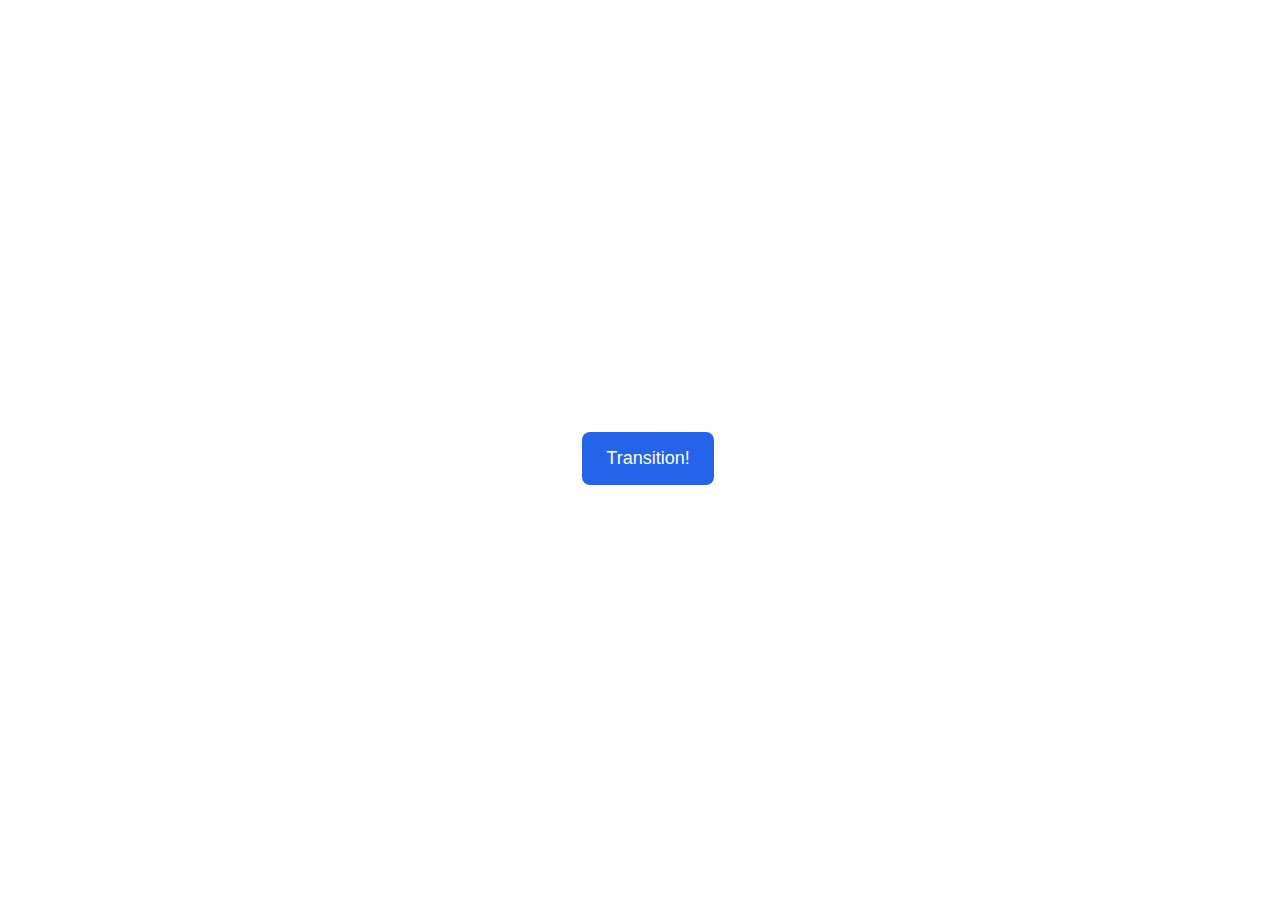
<file: odin-project/css-exercise/animation/01-button-hover/index.html>
<!DOCTYPE html>
<html lang="en">
  <head>
    <meta charset="UTF-8" />
    <meta http-equiv="X-UA-Compatible" content="IE=edge" />
    <meta name="viewport" content="width=device-width, initial-scale=1.0" />
    <title>Button Hover</title>
    <link rel="stylesheet" href="style.css" />
  </head>
  <body>
    <div id="transition-container">
      <button>Transition!</button>
    </div>
  </body>
</html>
</file>
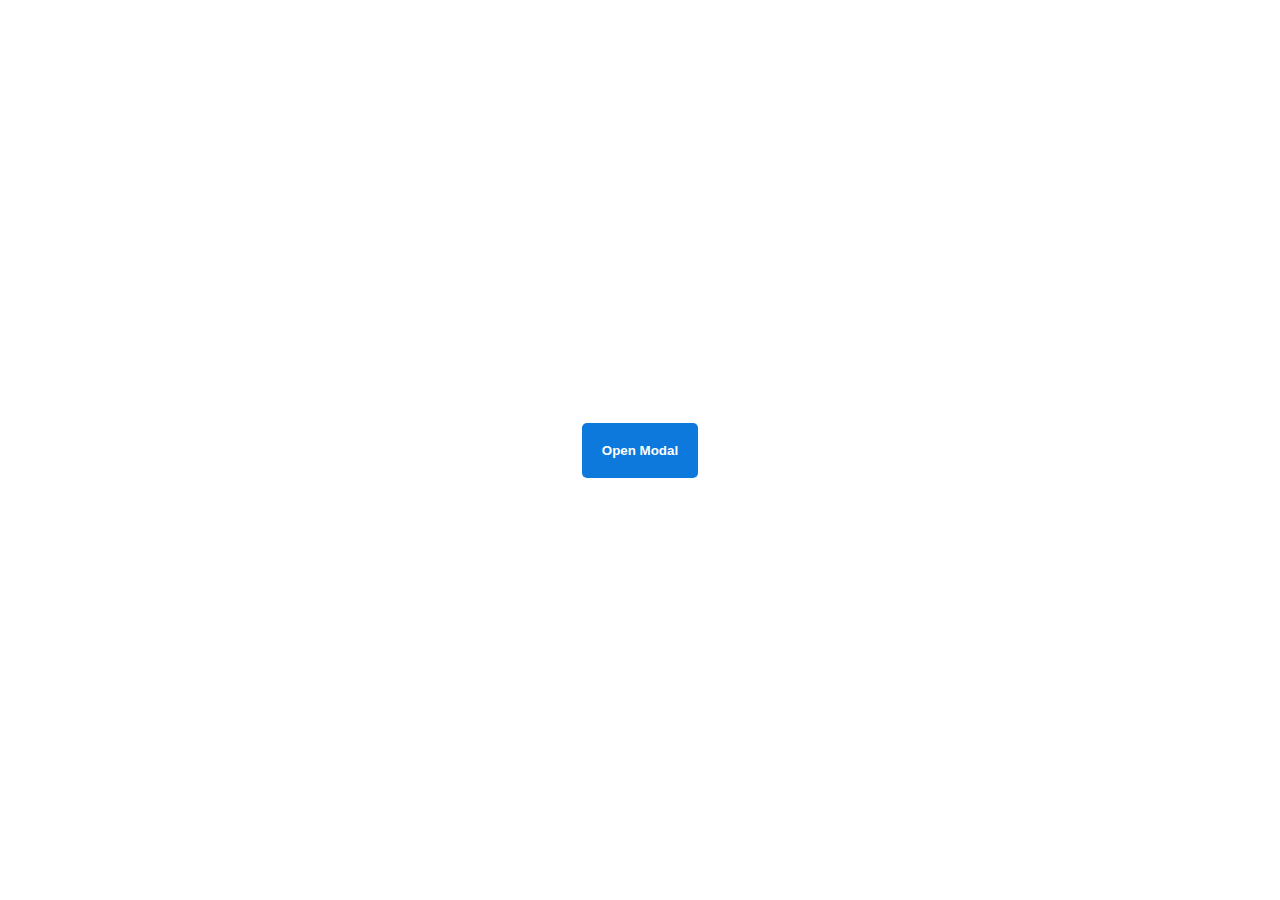
<file: odin-project/css-exercise/animation/02-pop-up/index.html>
<!DOCTYPE html>
<html lang="en">
  <head>
    <meta charset="UTF-8" />
    <meta http-equiv="X-UA-Compatible" content="IE=edge" />
    <meta name="viewport" content="width=device-width, initial-scale=1.0" />
    <title>Popup</title>
    <link rel="stylesheet" href="style.css" />
  </head>
  <body>
    <div class="backdrop"></div>
    <div class="popup-modal">
      <h1>Look at me!</h1>
      <p>I'm a pop up dialog!</p>
      <button id="close-modal">Close Modal</button>
    </div>
    <div class="button-container">
      <button id="trigger-modal">Open Modal</button>
    </div>
    <script src="script.js"></script>
  </body>
</html>
</file>
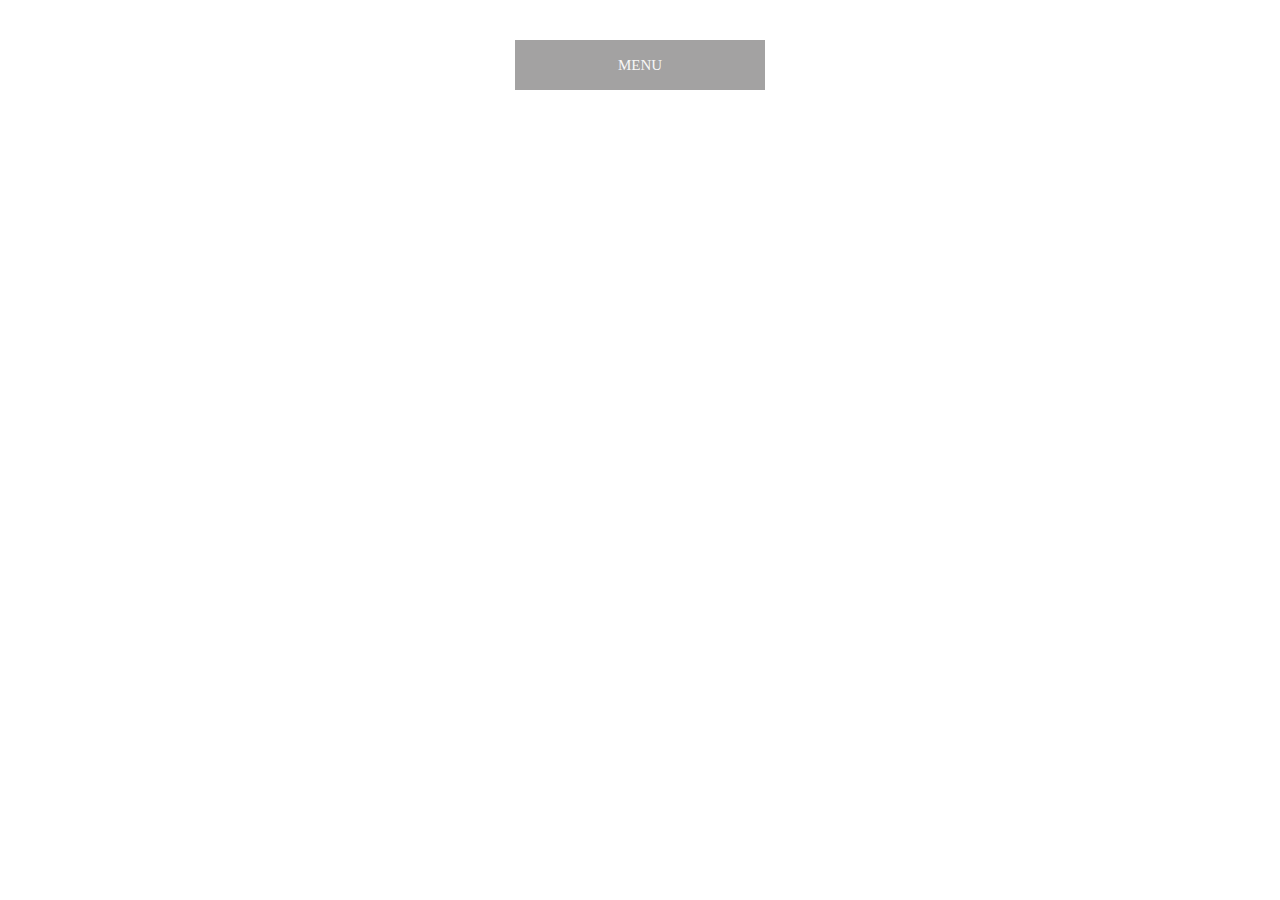
<file: odin-project/css-exercise/animation/03-dropdown-menu/index.html>
<!DOCTYPE html>
<html lang="en">
  <head>
    <meta charset="UTF-8" />
    <meta http-equiv="X-UA-Compatible" content="IE=edge" />
    <meta name="viewport" content="width=device-width, initial-scale=1.0" />
    <title>Dropdown Menu</title>
    <link rel="stylesheet" href="style.css" />
  </head>
  <body>
    <div class="dropdown-container">
        <div class="menu-title">MENU</div>
        <ul class="dropdown-menu">
            <li>ITEM 1</li>
            <li>ITEM 2</li>
            <li>ITEM 3</li>
            <li>ITEM 4</li>
            <li>ITEM 5</li>
        </ul>
    </div>
    <script src="script.js"></script>
  </body>
</html>
</file>
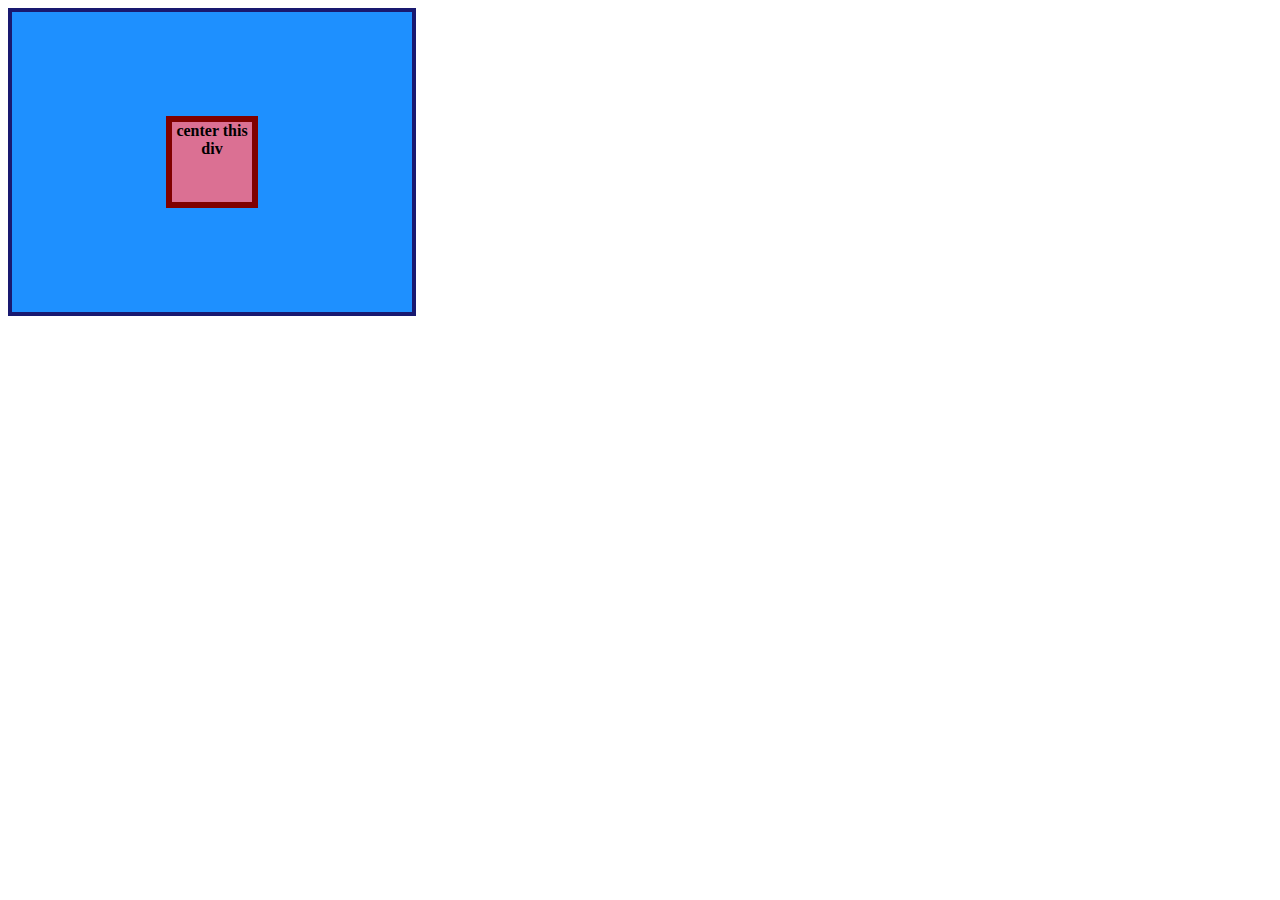
<file: odin-project/css-exercise/flex/01-flex-center/index.html>
<!DOCTYPE html>
<html lang="en">
  <head>
    <meta charset="UTF-8">
    <meta http-equiv="X-UA-Compatible" content="IE=edge">
    <meta name="viewport" content="width=device-width, initial-scale=1.0">
    <title>CENTER THIS DIV</title>
    <link rel="stylesheet" href="style.css">
  </head>
  <body>
    <div class="container">
      <div class="box">center this div</div>
    </div>
  </body>
</html>
</file>
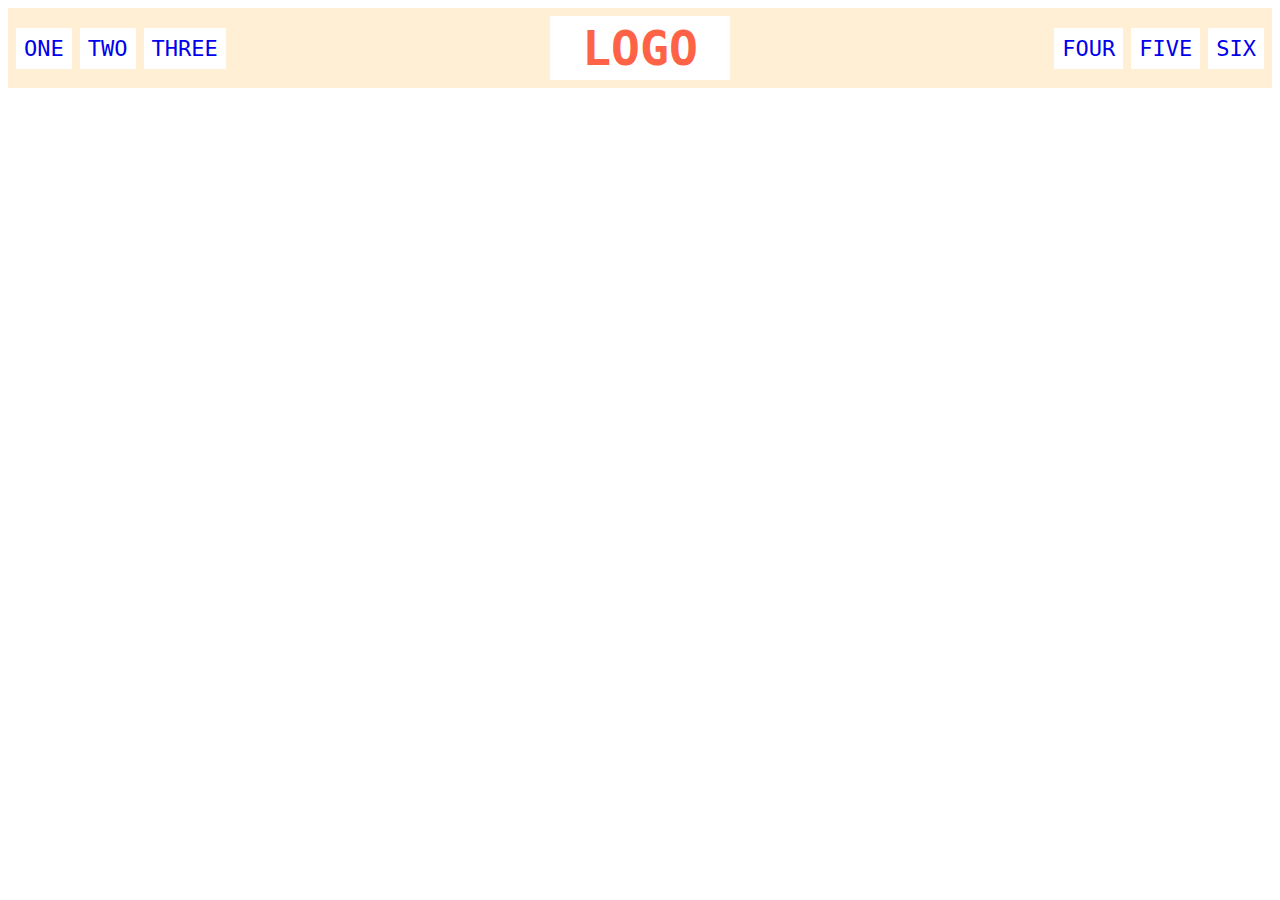
<file: odin-project/css-exercise/flex/02-flex-header/index.html>
<!DOCTYPE html>
<html lang="en">
  <head>
    <meta charset="UTF-8">
    <meta http-equiv="X-UA-Compatible" content="IE=edge">
    <meta name="viewport" content="width=device-width, initial-scale=1.0">
    <title>Flex Header</title>
    <link rel="stylesheet" href="style.css">
  </head>
  <body>
    <div class="header">
      <div class="left-links">
        <ul>
          <li><a href="#">ONE</a></li>
          <li><a href="#">TWO</a></li>
          <li><a href="#">THREE</a></li>
        </ul>
      </div>
      <div class="logo">LOGO</div>
      <div class="right-links">
        <ul>
          <li><a href="#">FOUR</a></li>
          <li><a href="#">FIVE</a></li>
          <li><a href="#">SIX</a></li>
        </ul>
      </div>
    </div>
  </body>
</html>
</file>
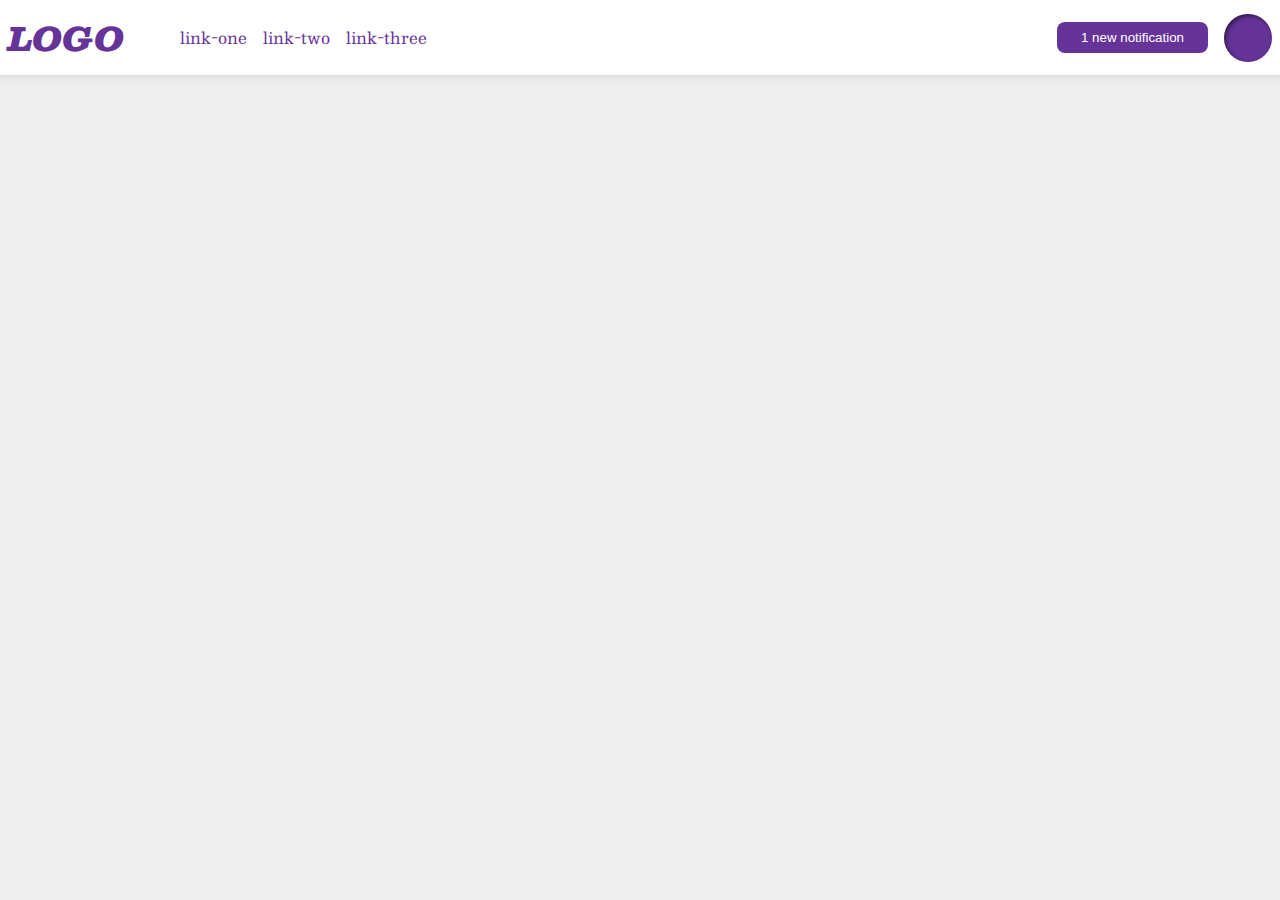
<file: odin-project/css-exercise/flex/03-flex-header-2/index.html>
<!DOCTYPE html>
<html lang="en">
  <head>
    <meta charset="UTF-8">
    <meta http-equiv="X-UA-Compatible" content="IE=edge">
    <meta name="viewport" content="width=device-width, initial-scale=1.0">
    <title>Flex Header 2</title>
    <link rel="stylesheet" href="style.css">
  </head>
  <body>
    <div class="header">
      <div class="left">
        <div class="logo">
          LOGO
        </div>
        <ul class="links">
          <li><a href="google.com">link-one</a></li>
          <li><a href="google.com">link-two</a></li>
          <li><a href="google.com">link-three</a></li>
        </ul>
      </div>
      <div class="right">
        <button class="notifications">
          1 new notification
        </button>
        <div class="profile-image"></div>
      </div>
    </div>
  </body>
</html>
</file>
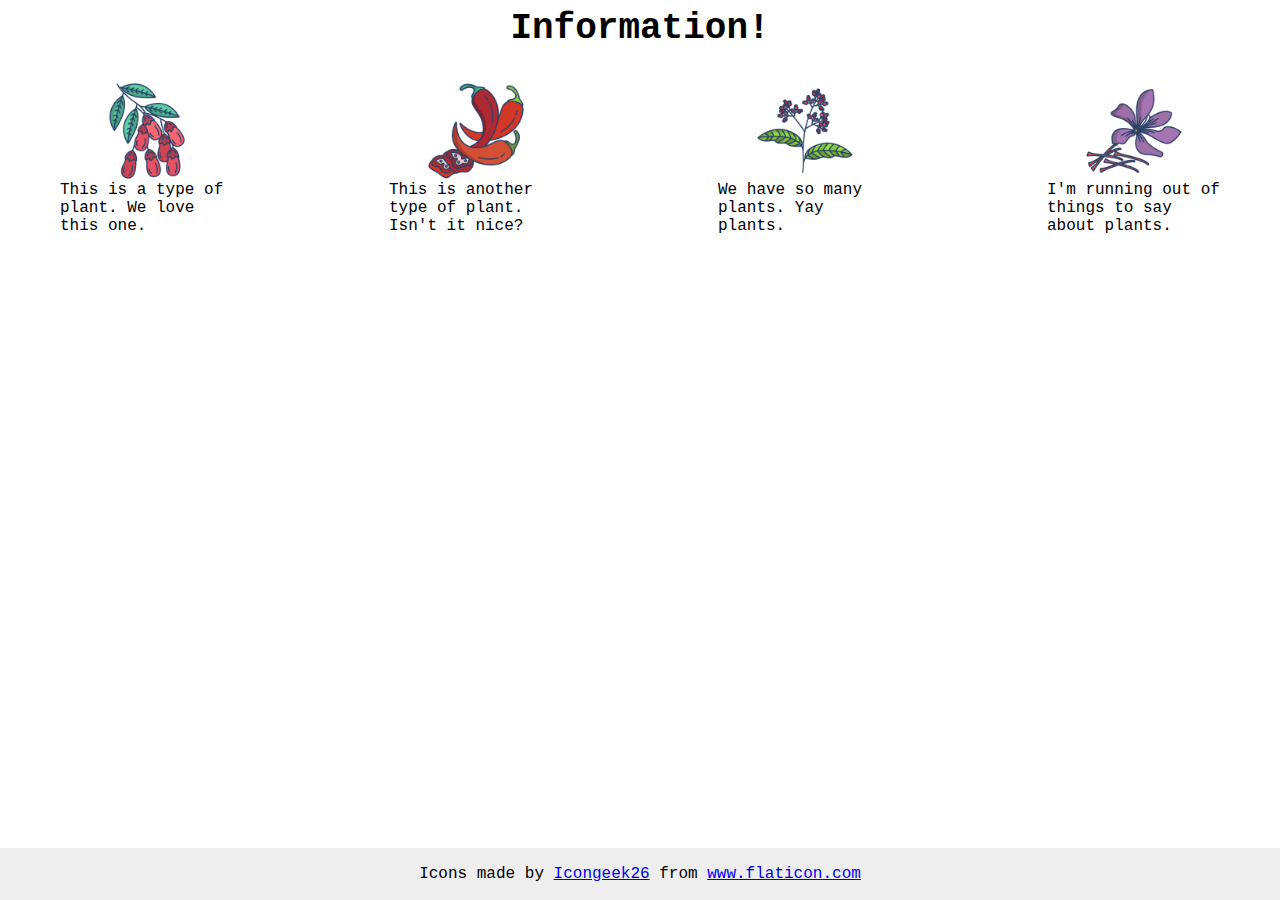
<file: odin-project/css-exercise/flex/04-flex-information/index.html>
<!DOCTYPE html>
<html lang="en">
  <head>
    <meta charset="UTF-8">
    <meta http-equiv="X-UA-Compatible" content="IE=edge">
    <meta name="viewport" content="width=device-width, initial-scale=1.0">
    <title>Information</title>
    <link rel="stylesheet" href="style.css">
  </head>
  <body>
      <div class="title">Information!</div>
      <div class="picture-text">
        <div class="picture-set">
          <img src="./images/barberry.png" alt="barberry">
          <div class="text">This is a type of plant. We love this one.</div>  
        </div>  
        <div class="picture-set">
          <img src="./images/chilli.png" alt="chili">
          <div class="text">This is another type of plant. Isn't it nice?</div>  
        </div>
        <div class="picture-set">
          <img src="./images/pepper.png" alt="pepper">
          <div class="text">We have so many plants. Yay plants.</div>
        </div>
        <div class="picture-set">
          <img src="./images/saffron.png" alt="saffron">
          <div class="text">I'm running out of things to say about plants.</div>
        </div>
      </div>  
    <!-- disregard this section, it's here to give attribution to the creator of these icons -->
    <div class="footer">
      <div>Icons made by <a href="https://www.flaticon.com/authors/icongeek26" title="Icongeek26">Icongeek26</a> from <a href="https://www.flaticon.com/" title="Flaticon">www.flaticon.com</a></div>
    </div>
  </body>
</html>
</file>
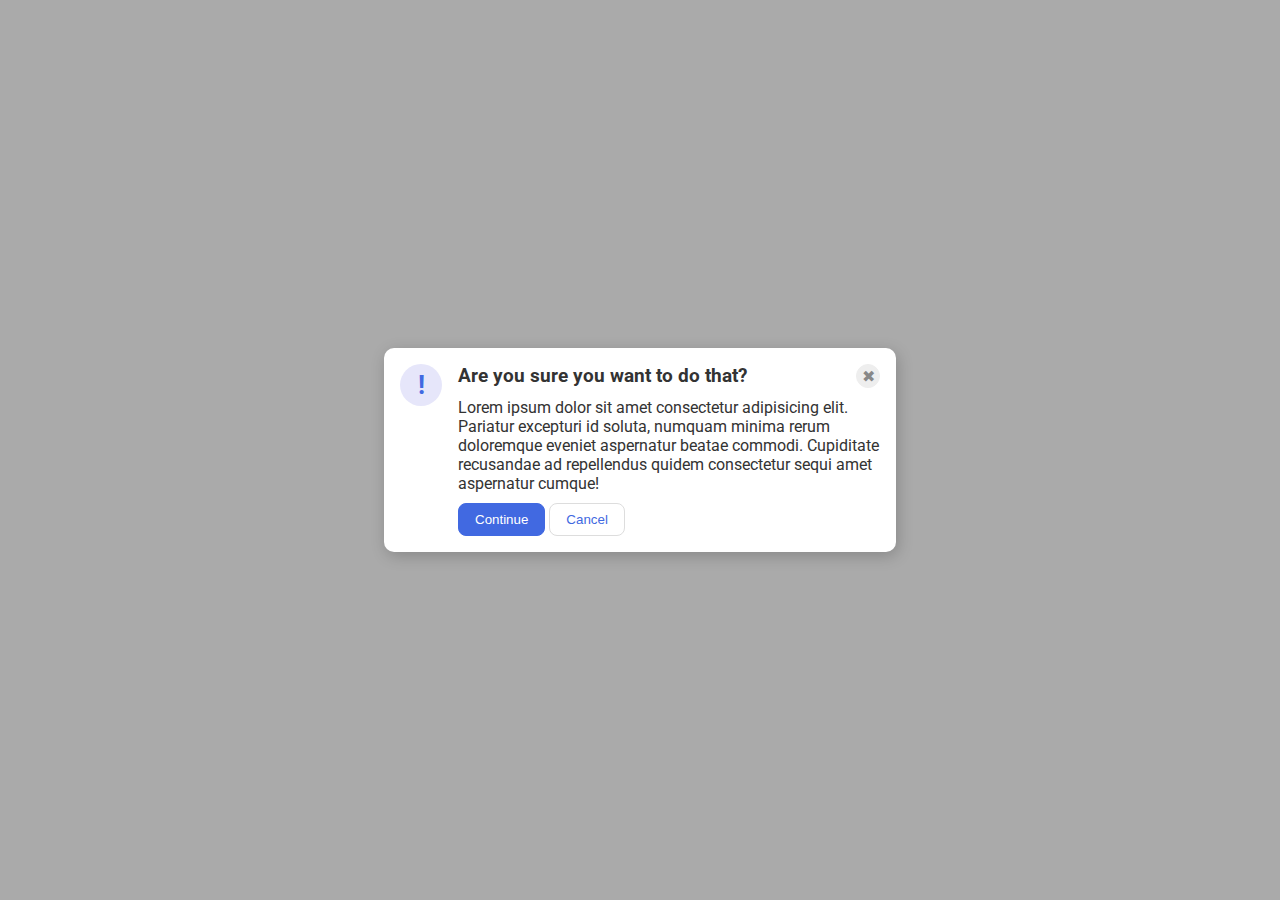
<file: odin-project/css-exercise/flex/05-flex-modal/index.html>
<!DOCTYPE html>
<html lang="en">
  <head>
    <meta charset="UTF-8">
    <meta http-equiv="X-UA-Compatible" content="IE=edge">
    <meta name="viewport" content="width=device-width, initial-scale=1.0">
    <link rel="stylesheet" href="style.css">
    <title>Modal</title>
  </head>
  <body>
    <div class="modal">
      <div class="icon">!</div>
      <div class = "container">
        <div class="title-close">
          <div class="header">Are you sure you want to do that?</div>
          <button class="close-button">✖</button>  
        </div>
        <div class="text">Lorem ipsum dolor sit amet consectetur adipisicing elit. Pariatur excepturi id soluta, numquam minima rerum doloremque eveniet aspernatur beatae commodi. Cupiditate recusandae ad repellendus quidem consectetur sequi amet aspernatur cumque!</div>
          <div class="container-button">
            <button class="continue">Continue</button>
            <button class="cancel">Cancel</button>      
          </div>
      </div>
    </div>
  </body>
</html>
</file>
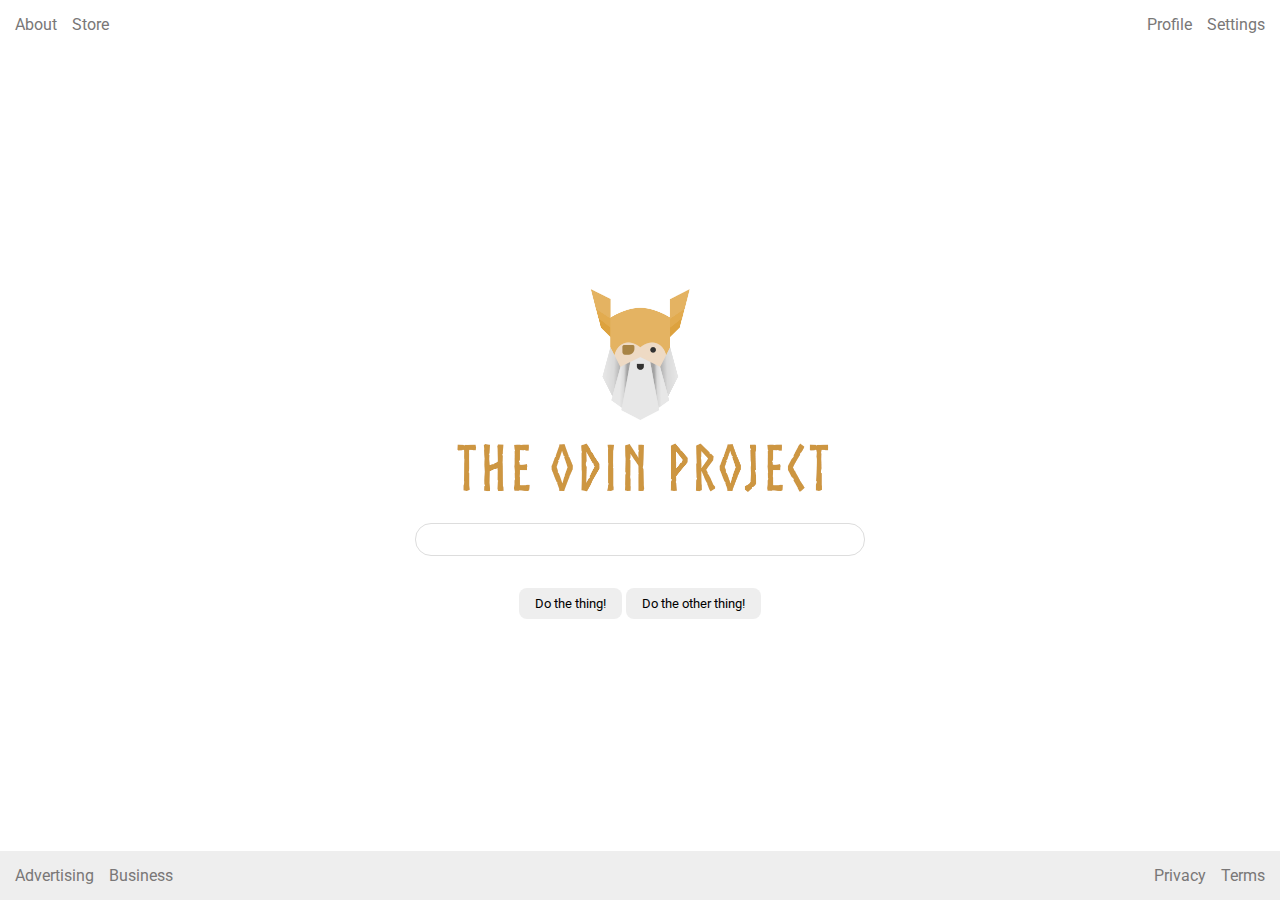
<file: odin-project/css-exercise/flex/06-flex-layout/index.html>
<!DOCTYPE html>
<html lang="en">
  <head>
    <meta charset="UTF-8">
    <meta http-equiv="X-UA-Compatible" content="IE=edge">
    <meta name="viewport" content="width=device-width, initial-scale=1.0">
    <title>LAYOUT</title>
    <link rel="stylesheet" href="./style.css">
  </head>
  <body>
    <div class="header">
      <ul class="left-links">
        <li><a href="#">About</a></li>
        <li><a href="#">Store</a></li>
      </ul>
      <ul class="right-links">
        <li><a href="#">Profile</a></li>
        <li><a href="#">Settings</a></li>
      </ul>
    </div>
    <div class="content">
      <img src="./logo.png" alt="Project logo. Represents odin with the project name.">
      <div class="input">
        <input type="text">
      </div>
      <div class="buttons">
        <button>Do the thing!</button>
        <button>Do the other thing!</button>
      </div>
    </div>
    <div class="footer">
      <ul class="left-links">
        <li><a href="#">Advertising</a></li>
        <li><a href="#">Business</a></li>
      </ul>
      <ul class="right-links">
        <li><a href="#">Privacy</a></li>
        <li><a href="#">Terms</a></li>
      </ul>
    </div>
  </body>
</html>
</file>
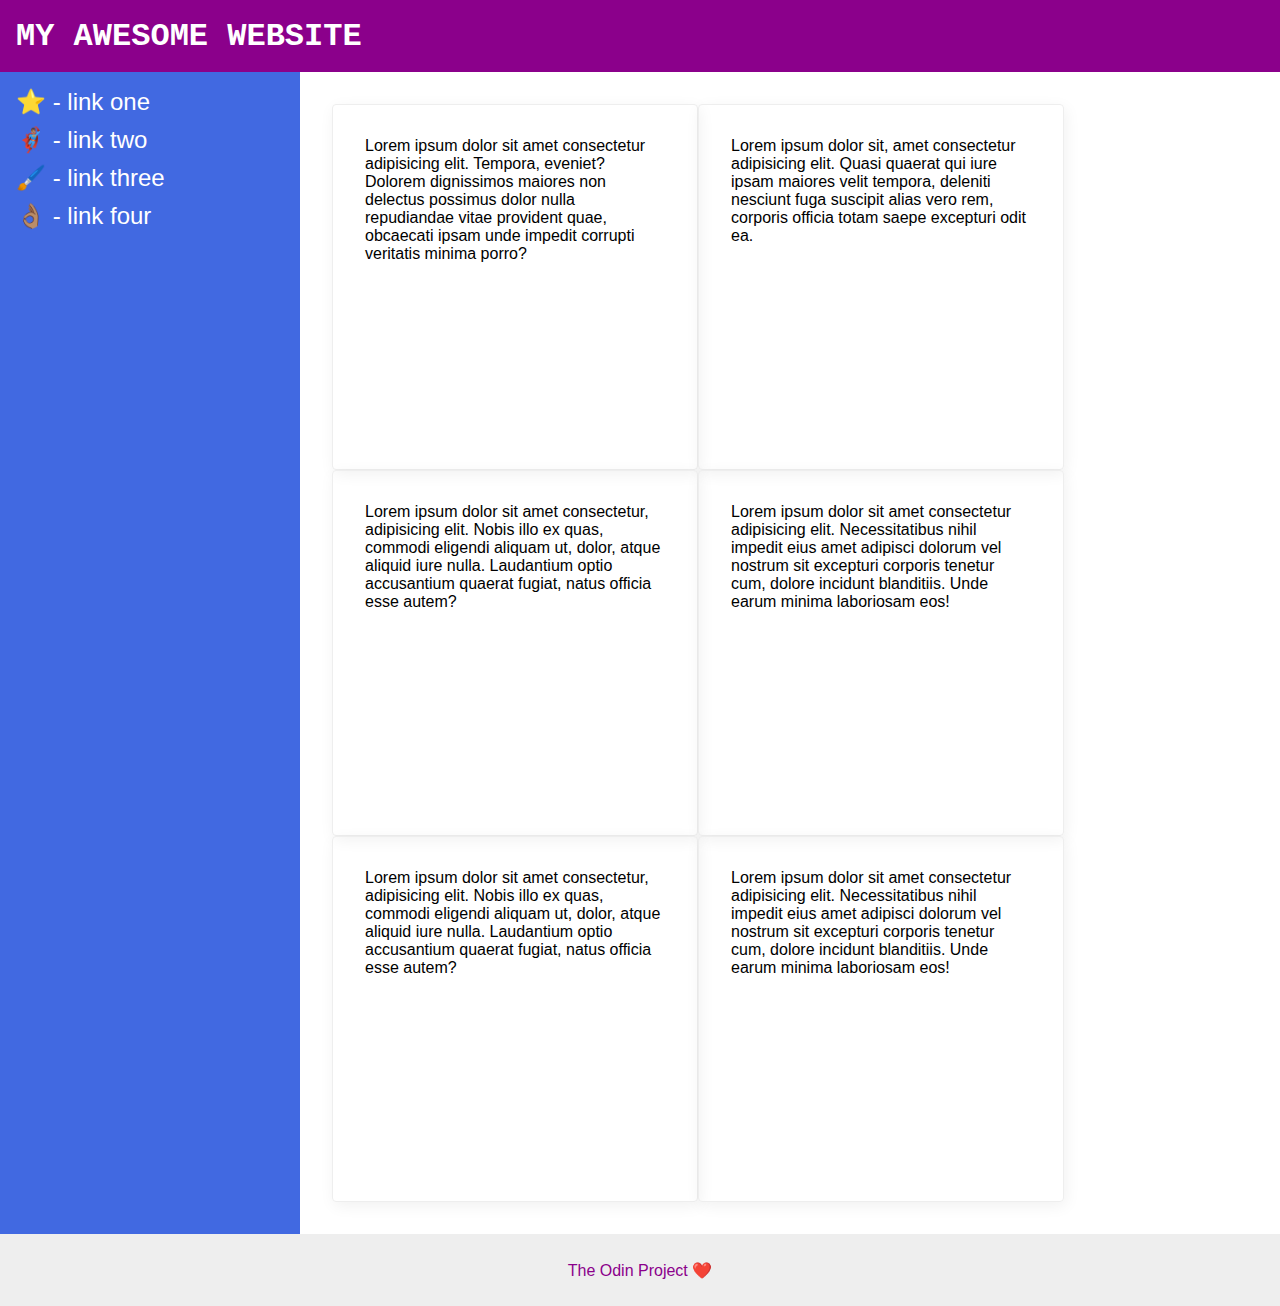
<file: odin-project/css-exercise/flex/07-flex-layout-2/index.html>
<!DOCTYPE html>
<html lang="en">
  <head>
    <meta charset="UTF-8">
    <meta http-equiv="X-UA-Compatible" content="IE=edge">
    <meta name="viewport" content="width=device-width, initial-scale=1.0">
    <title>The Holy Grail</title>
    <link rel="stylesheet" href="style.css">
  </head>
  <body>
    <div class="header">
      MY AWESOME WEBSITE
    </div>
    <div class="container-side-card">
      <div class="sidebar">
        <ul>
          <li><a href="#">⭐ - link one</a></li>
          <li><a href="#">🦸🏽‍♂️ - link two</a></li>
          <li><a href="#">🖌️ - link three</a></li>
          <li><a href="#">👌🏽 - link four</a></li>
        </ul>
      </div>
      <div class="container">
        <div class="card">Lorem ipsum dolor sit amet consectetur adipisicing elit. Tempora, eveniet? Dolorem dignissimos maiores non delectus possimus dolor nulla repudiandae vitae provident quae, obcaecati ipsam unde impedit corrupti veritatis minima porro?</div>
        <div class="card">Lorem ipsum dolor sit, amet consectetur adipisicing elit. Quasi quaerat qui iure ipsam maiores velit tempora, deleniti nesciunt fuga suscipit alias vero rem, corporis officia totam saepe excepturi odit ea.</div>
        <div class="card">Lorem ipsum dolor sit amet consectetur, adipisicing elit. Nobis illo ex quas, commodi eligendi aliquam ut, dolor, atque aliquid iure nulla. Laudantium optio accusantium quaerat fugiat, natus officia esse autem?</div>
        <div class="card">Lorem ipsum dolor sit amet consectetur adipisicing elit. Necessitatibus nihil impedit eius amet adipisci dolorum vel nostrum sit excepturi corporis tenetur cum, dolore incidunt blanditiis. Unde earum minima laboriosam eos!</div>
        <div class="card">Lorem ipsum dolor sit amet consectetur, adipisicing elit. Nobis illo ex quas, commodi eligendi aliquam ut, dolor, atque aliquid iure nulla. Laudantium optio accusantium quaerat fugiat, natus officia esse autem?</div>
        <div class="card">Lorem ipsum dolor sit amet consectetur adipisicing elit. Necessitatibus nihil impedit eius amet adipisci dolorum vel nostrum sit excepturi corporis tenetur cum, dolore incidunt blanditiis. Unde earum minima laboriosam eos!</div>  
      </div>      
    </div>
    <div class="footer">
      The Odin Project ❤️
    </div>
  </body>
</html>
</file>
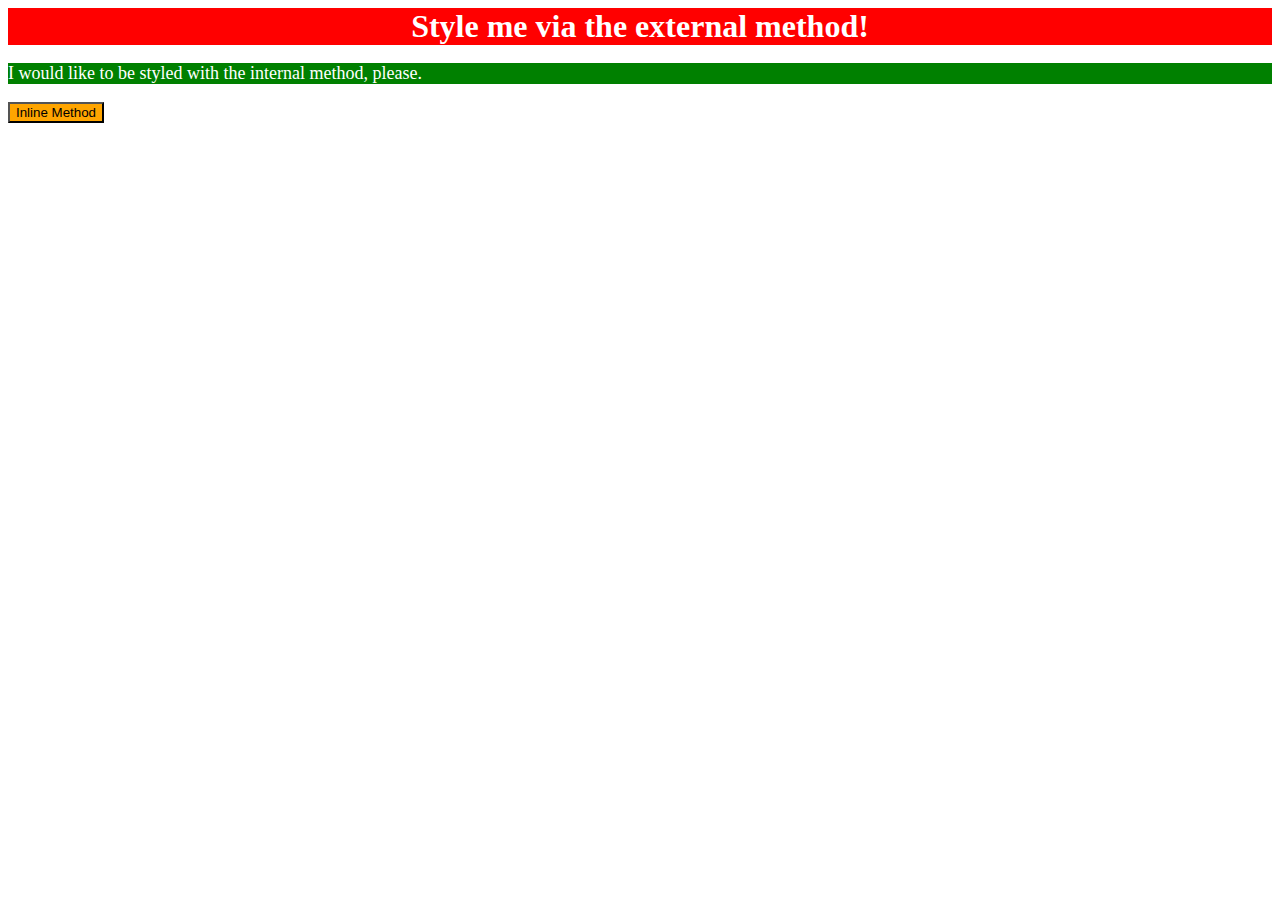
<file: odin-project/css-exercise/foundations/01-css-methods/index.html>
<!DOCTYPE html>
<html lang="en">
  <head>
    <meta charset="UTF-8">
    <meta http-equiv="X-UA-Compatible" content="IE=edge">
    <meta name="viewport" content="width=device-width, initial-scale=1.0">
    <link rel="stylesheet" href="style.css">
    <style>
      p{
        background-color: green;
        color: white;
        font-size: 18px;
      }
    </style>
    <title>Methods for Adding CSS</title>
  </head>
  <body>
    <div>Style me via the external method!</div>
    <p>I would like to be styled with the internal method, please.</p>
    <button style="background-color: orange; font: 18px;">Inline Method</button>
  </body>
</html>
</file>
<file: odin-project/css-exercise/animation/01-button-hover/style.css>
#transition-container {
  width: 100vw;
  height: 100vh;
  display: flex;
  flex-direction: column;
  justify-content: center;
  align-items: center;
  font-family: Arial, sans-serif;
}

button {
  border-radius: 8px;
  border: none;
  background-color: #2563eb;
  color: white;
  font-size: 18px;
  padding: 16px 24px;
  text-align: center;
}
</file>
<file: odin-project/css-exercise/animation/02-pop-up/style.css>
* {
  padding: 0;
  margin: 0;
}

body {
  overflow: hidden;
}

.button-container {
  width: 100vw;
  height: 100vh;
  background-color: #ffffff;
  opacity: 100%;
  display: flex;
  align-items: center;
  justify-content: center;
}

button {
  padding: 20px;
  color: #ffffff;
  background-color: #0e79dd;
  border: none;
  border-radius: 5px;
  font-weight: 600;
}

.popup-modal {
  padding: 32px 64px;
  background-color: white;
  border: 1px solid black;
  border-radius: 10px;
  position: fixed;
  top: 50%;
  left: 50%;
  transform-origin: center;
  transform: translate(-50%, -50%);
  pointer-events: none;
  opacity: 0%;
  text-align: center;
}

.popup-modal p {
  margin-bottom: 24px;
}

.backdrop {
  pointer-events: none;
  position: fixed;
  inset: 0;
  background: #000;
  opacity: 0%;
}

.popup-modal.show {
  opacity: 100%;
  pointer-events: all;
}

.backdrop.show {
  opacity: 30%;
}
</file>
<file: odin-project/css-exercise/animation/03-dropdown-menu/style.css>
.dropdown-container {
  max-width: 250px;
  margin: 40px auto;
  text-align: center;
  line-height: 50px;
  font-size: 15px;
  color: rgb(247, 247, 247);
  cursor: pointer;
}

.menu-title {
  background-color: rgb(163, 162, 162);
}

.dropdown-menu {
  list-style: none;
  padding: 0;
  margin: 0;
  background-color: rgb(99, 97, 97);

  display: none;
}

ul.dropdown-menu li:hover {
  background: rgb(47, 46, 46);
}

.visible {
  display: block;
}
</file>
<file: odin-project/css-exercise/flex/01-flex-center/style.css>
.container {
  background: dodgerblue;
  border: 4px solid midnightblue;
  width: 400px;
  height: 300px;
  display: flex;
  flex-direction: row;
  justify-content: center;
  align-items: center;
}

.box {
  background: palevioletred;
  font-weight: bold;
  text-align: center;
  border: 6px solid maroon;
  width: 80px;
  height: 80px;
}
</file>
<file: odin-project/css-exercise/flex/02-flex-header/style.css>
.header  {
  font-family: monospace;
  background: papayawhip;
  display: flex;
  padding: 8px;
  justify-content: space-between;
  align-items: center;
}

.logo {
  font-size: 48px;
  font-weight: 900;
  color: tomato;
  background: white;
  padding: 4px 32px;
}

ul {
  /* this removes the dots on the list items*/
  list-style-type: none;
  display: flex;
  margin: 0;
  padding: 0;
  gap: 8px;
}

a {
  font-size: 22px;
  background: white;
  padding: 8px;
  /* this removes the line under the links */
  text-decoration: none;
}
</file>
<file: odin-project/css-exercise/flex/03-flex-header-2/style.css>
/* this is some magical font-importing.  
you'll learn about it later. */
@import url('https://fonts.googleapis.com/css2?family=Besley:ital,wght@0,400;1,900&display=swap');

body {
  margin: 0;
  background: #eee;
  font-family: Besley, serif;
}

.header {
  background: white;
  border-bottom: 1px solid #ddd;
  box-shadow: 0 0 8px rgba(0,0,0,.1);
  display: flex;
  padding: 8px;

  justify-content: space-between;
}

.profile-image {
  background: rebeccapurple;
  box-shadow: inset 2px 2px 4px rgba(0,0,0,.5);
  border-radius: 50%;
  width: 48px;
  height:  48px;
}

.logo {
  color: rebeccapurple;
  font-size: 32px;
  font-weight: 900;
  font-style: italic;
}

button {
  border: none;
  border-radius: 8px;
  background: rebeccapurple;
  color: white;
  padding: 8px 24px;
}

a {
  /* this removes the line under our links */
  text-decoration: none;
  color: rebeccapurple;
}

ul {
  list-style-type: none;
  display: flex;
  align-items: center;
  justify-content: space-between;
  gap: 16px;
}

.left, .right{
  display: flex;
  align-items: center;
  gap: 16px;
}
</file>
<file: odin-project/css-exercise/flex/04-flex-information/style.css>
body {
  font-family: 'Courier New', Courier, monospace;
}

img {
  width: 100px;
  height: 100px;
}

.title {
  font-size: 36px;
  font-weight: 900;
  text-align: center;
  margin-bottom: 32px;
}

.picture-text {
  display: flex;
  gap: 52px;
  justify-content: center;
}

.text {
  max-width: 200px;
}

.picture-set {
  display: flex;
  margin: auto 52px;
  flex-direction: column;
  align-items: center;
}

/* do not edit this footer */
.footer {
  position: fixed;
  bottom: 0;
  left: 0;
  right: 0;
  height: 52px;
  display: flex;
  align-items: center;
  justify-content: center;
  background: #eee;
}
</file>
<file: odin-project/css-exercise/flex/05-flex-modal/style.css>
@import url('https://fonts.googleapis.com/css2?family=Roboto:wght@400;700&display=swap');

html, body {
  height: 100%;
}

body {
  font-family: Roboto, sans-serif;
  margin: 0;
  background: #aaa;
  color: #333;
  /* I'll give you this one for free lol */
  display: flex;
  align-items: center;
  justify-content: center;
}

.modal {
  display: flex;
  gap: 16px;
  background: white;
  width: 480px;
  border-radius: 10px;
  box-shadow: 2px 4px 16px rgba(0,0,0,.2);
  padding: 16px;
}

.icon {
  color: royalblue;
  font-size: 26px;
  font-weight: 700;
  background: lavender;
  width: 42px;
  height: 42px;
  border-radius: 50%;
  display: flex;
  align-items: center;
  justify-content: center;
  flex-shrink: 0;
}

.close-button {
  background: #eee;
  border-radius: 50%;
  color: #888;
  font-weight: 400;
  font-size: 16px;
  height: 24px;
  width: 24px;
  display: flex;
  align-items: center;
  justify-content: center;
  border: 1px solid #eee;
  padding: 0;
}

button {
  cursor: pointer;
  padding: 8px 16px;
  border-radius: 8px;
}

button.continue {
  background: royalblue;
  border: 1px solid royalblue;
  color: white;
}

button.cancel {
  background: white;
  border: 1px solid #ddd;
  color: royalblue;
}

.container {
  display: flex;
  flex-direction: column;
  gap: 10px;
}

.title-close {
  display: flex;
  justify-content: space-between;
}

.header {
  font-weight: bold;
  font-size: larger;
}
</file>
<file: odin-project/css-exercise/flex/06-flex-layout/style.css>
@import url('https://fonts.googleapis.com/css2?family=Roboto:wght@400;700&display=swap');

body {
  display: flex;
  flex-direction: column;
  height: 100vh;
  margin: 0;
  overflow: hidden;
  font-family: Roboto, sans-serif;
}

img {
  width: 600px;
}

button {
  font-family: Roboto, sans-serif;
  border: none;
  border-radius: 8px;
  background: #eee;
  padding: 8px 16px;
}

input {
  border: 1px solid #ddd;
  border-radius: 16px;
  padding: 8px 24px;
  width: 400px;
  margin-bottom: 16px;
}

ul {
  padding: 10px;
  margin: 0;
  list-style: none; 
}

.header a, .footer a {
  color: rgb(121, 119, 119);
  text-decoration: none;
}

.content {
  display: flex;
  flex: 1;
  flex-direction: column;
  align-items: center;
  justify-content: center;
  gap: 16px;
}

.header, .footer {
  display: flex;
  justify-content: space-between;
  padding: 5px;
}

.footer {
  background-color: #eeeeee;
}

.left-links, .right-links {
  display: flex;
  flex-direction: row;
  gap: 15px;
}
</file>
<file: odin-project/css-exercise/flex/07-flex-layout-2/style.css>
body {
  font-family: -apple-system, BlinkMacSystemFont, 'Segoe UI', Roboto, Oxygen, Ubuntu, Cantarell, 'Open Sans', 'Helvetica Neue', sans-serif;
  margin: 0;
  min-height: 100vh;
  display: flex;
  flex-direction: column;
}

ul {
  display: flex;
  flex-direction: column;
  gap: 10px;
  list-style: none;
  margin: 0;
  padding: 0;
}

a {
  text-decoration: none;
  color: white;
  font-size: 24px;
}

.header {
  display: flex;
  padding-left: 16px;
  height: 72px;
  font-family: 'Courier New', Courier, monospace;
  font-weight: 900;
  font-size: 32px;
  align-items: center;
  background: darkmagenta;
  color: white;
}

.footer {
  display: flex;
  align-items: center;
  justify-content: center;
  height: 72px;
  background: #eee;
  color: darkmagenta;
}

.sidebar {
  display: flex;
  flex-direction: column;
  flex-shrink: 0;
  width: 300px;
  background: royalblue;
  box-sizing: border-box;
  padding: 16px;
}

.card {
  height: 300px;
  width: 300px;
  padding: 32px;
  border: 1px solid #eee;
  box-shadow: 2px 4px 16px rgba(0,0,0,.06);
  border-radius: 4px;
}

.container {
  padding: 32px;
  display: flex;
  flex-wrap: wrap;
}

.container-side-card {
  display: flex;
  flex: 1;
}
</file>
<file: odin-project/css-exercise/foundations/01-css-methods/style.css>
div{
    background-color: red;
    color: white;
    font-size: 32px;
    text-align: center;
    font-weight: bold;
}
</file>
